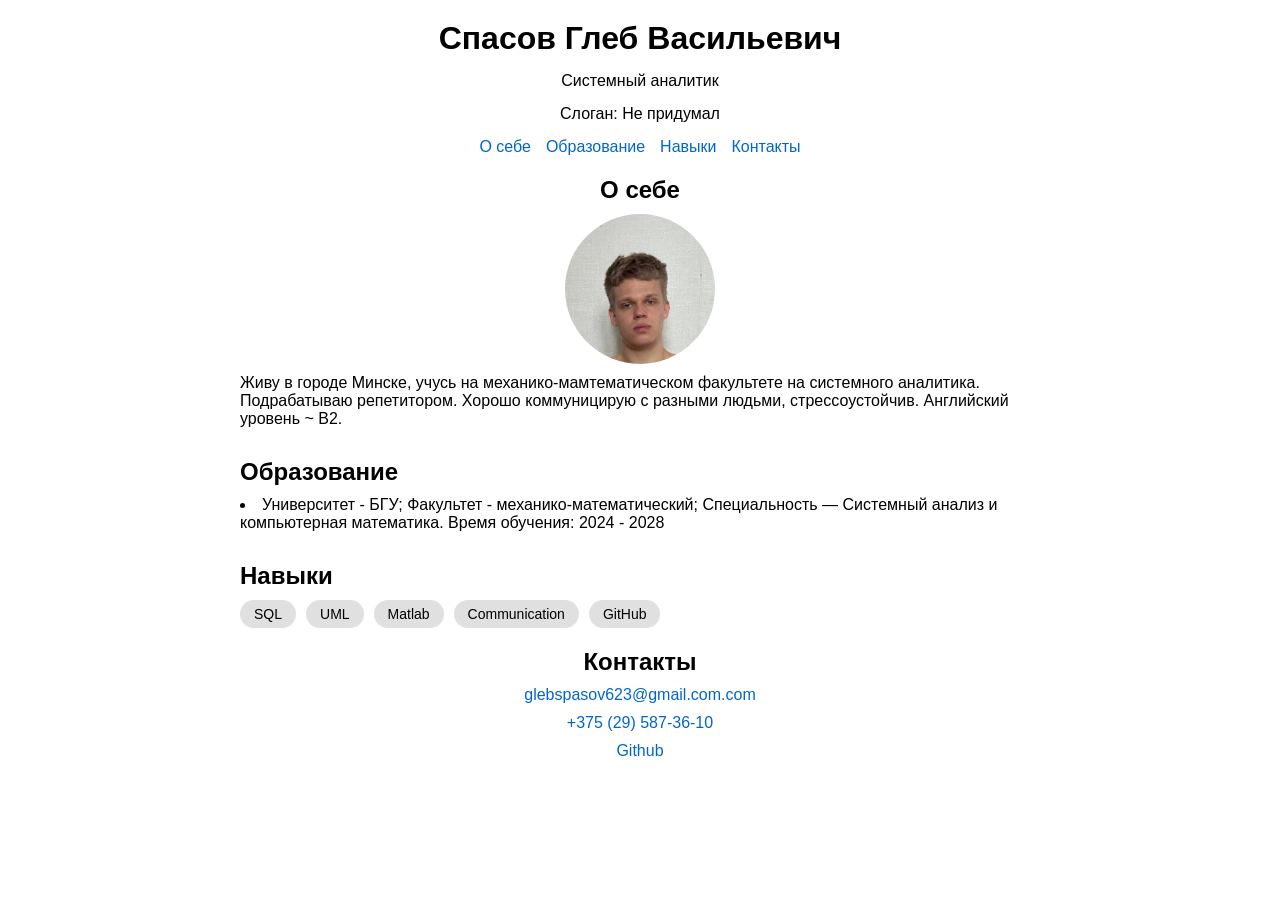
<file: task1/index.html>
<!DOCTYPE html>
<html lang="ru">
<head>
    <meta charset="utf-8">
    <meta name="viewport" content="width=device-width, initial-scale=1">
    <title>Семантическая вёрстка. Страница-резюме</title>
    <link rel="stylesheet" href="style.css">
</head>
<body>

    <header>
        <h1>Спасов Глеб Васильевич</h1>
        <p>Системный аналитик</p>
        <p>Слоган: Не придумал</p>
        <nav>
            <a href="#about">О себе</a>
            <a href="#education">Образование</a>
            <a href="#skills">Навыки</a>
            <a href="#contacts">Контакты</a>
        </nav>
    </header>

    <main>
        <section id="about">
            <h2>О себе</h2>
            <img src="5260506142515863634.jpg" alt="Моя фотокарточка" class = "avatar">
            <p>Живу в городе Минске, учусь на механико-мамтематическом факультете на системного аналитика. Подрабатываю репетитором. Хорошо коммуницирую с разными людьми, стрессоустойчив. Английский уровень ~ B2. </p>
        </section>

        <section id="education">
            <h2>Образование</h2>
            <ul>
                <li>Университет - БГУ; Факультет - механико-математический; Специальность — Системный анализ и компьютерная математика. Время обучения: 2024 - 2028</li>
            </ul>
        </section>

        <section id="skills">
            <h2>Навыки</h2>
            <div class="skills-list">
                <span class="skill">SQL</span>
                <span class="skill">UML</span>
                <span class="skill">Matlab</span>
                <span class="skill">Communication</span>
                <span class="skill">GitHub</span>
            </div>
        </section>
    </main>

    <footer id="contacts">
        <h2>Контакты</h2>
        <a href="mailto:glebspasov623@gmail.com">glebspasov623@gmail.com.com</a>
        <a href="tel:+375295873610">+375 (29) 587-36-10</a>
        <a href="https://github.com/GlebSpasov">Github</a>
    </footer>

</body>
</html>
</file>
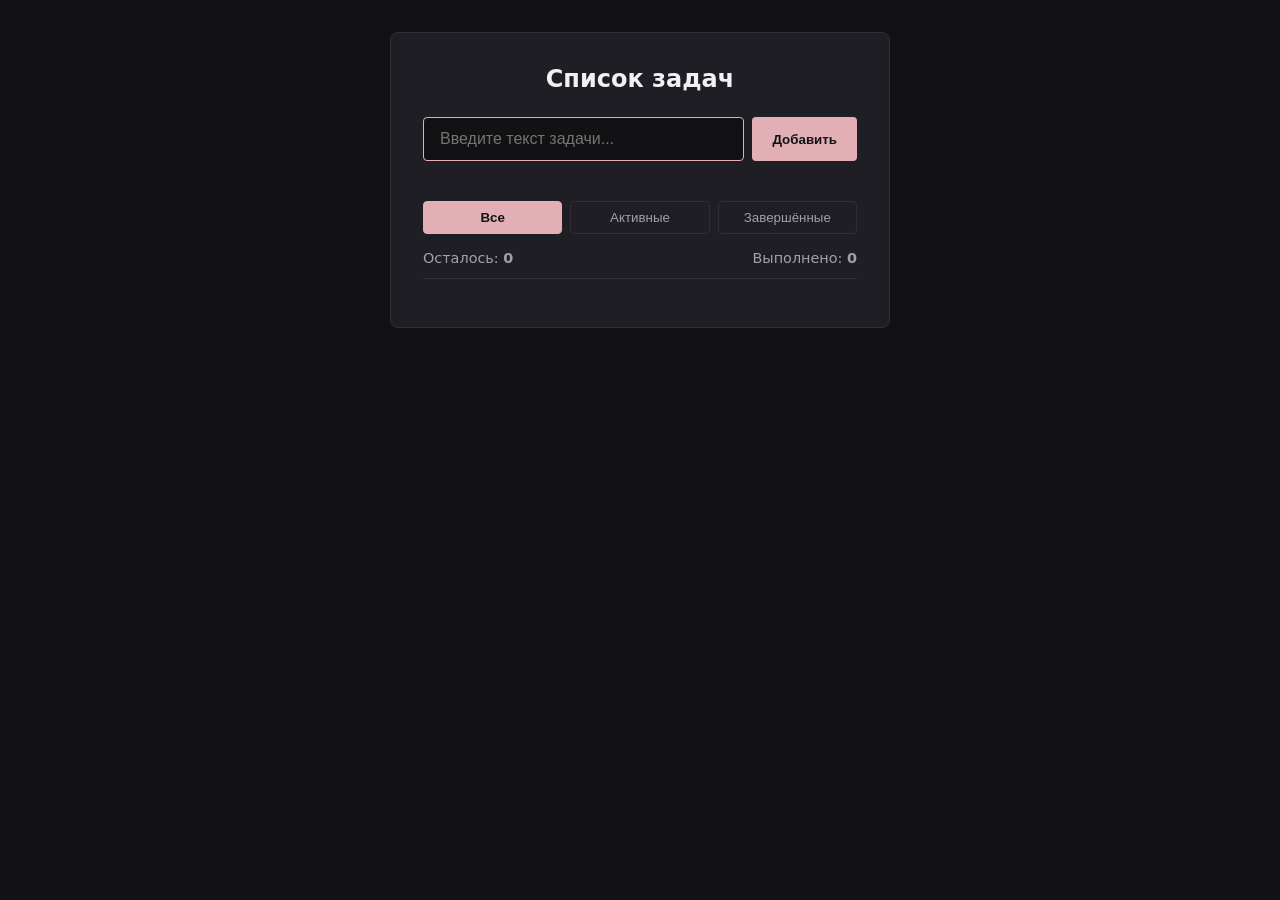
<file: task3/index.html>
<!DOCTYPE html>
<html lang="ru">
<head>
    <meta charset="UTF-8">
    <meta name="viewport" content="width=device-width, initial-scale=1.0">
    <title>Список задач (To-Do List)</title>
    <link rel="stylesheet" href="style.css">
</head>
<body>

<div class="todo-app">
    <h1 class="todo-app__title">Список задач</h1>

    <form id="todo-form" class="todo-form">
        <input type="text" id="todo-input" placeholder="Введите текст задачи..." autocomplete="off">
        <button type="submit" id="add-btn" class="btn btn--primary">Добавить</button>
    </form>
    <div id="error-message" class="error-message"></div>

    <div class="filters">
        <button class="filter-btn active" data-filter="all">Все</button>
        <button class="filter-btn" data-filter="active">Активные</button>
        <button class="filter-btn" data-filter="completed">Завершённые</button>
    </div>

    <div class="counter">
        <span>Осталось: <strong id="active-count">0</strong></span>
        <span>Выполнено: <strong id="completed-count">0</strong></span>
    </div>

    <ul id="todo-list" class="todo-list"></ul>
</div>

<script src="script.js"></script>
</body>
</html>
</file>
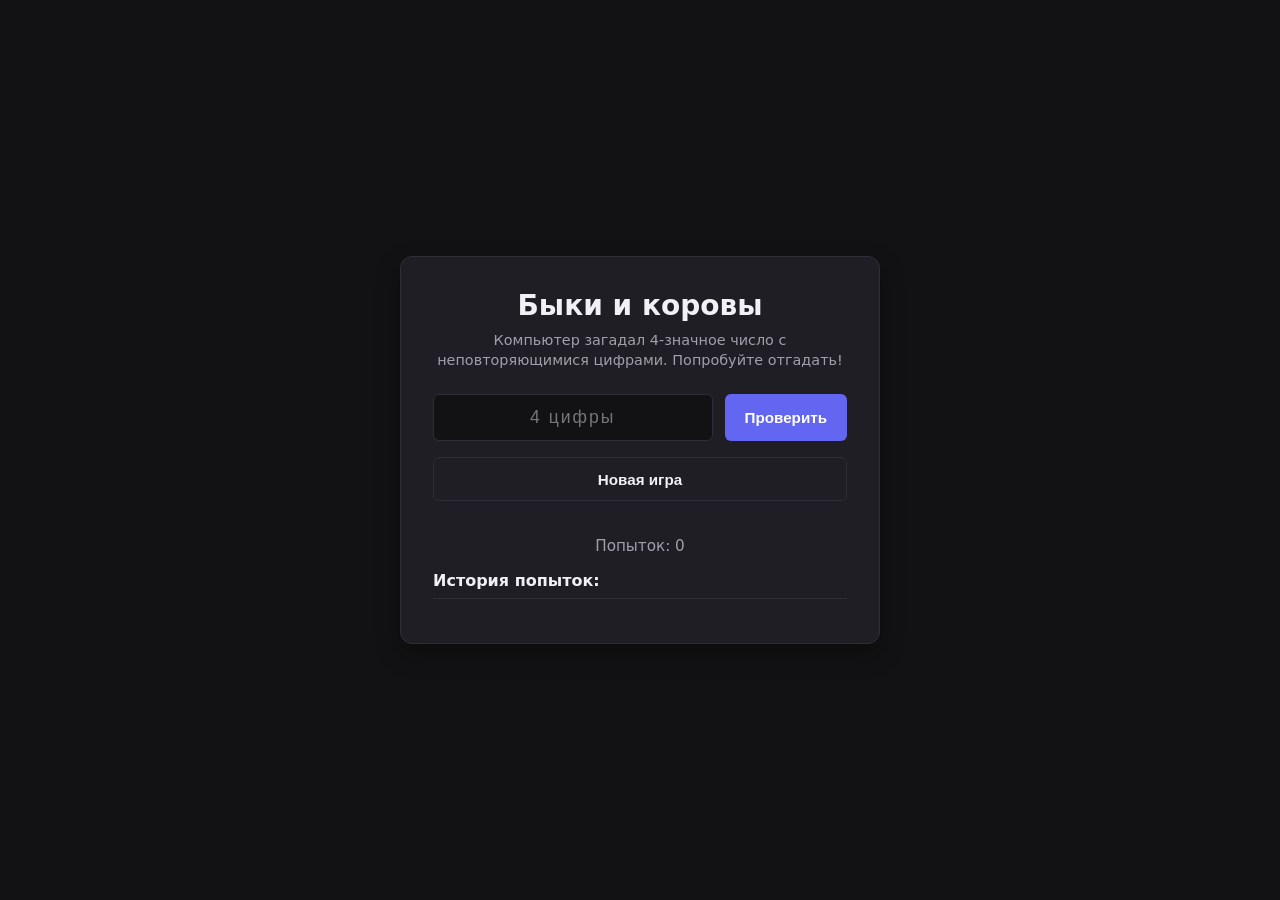
<file: task4/index.html>
<!DOCTYPE html>
<html lang="ru">
<head>
    <meta charset="UTF-8">
    <meta name="viewport" content="width=device-width, initial-scale=1.0">
    <title>Игра «Быки и коровы»</title>
    <link rel="stylesheet" href="style.css">
</head>
<body>
    <div class="game-container">
        <h1 class="game-title">Быки и коровы</h1>
        <p class="game-rules">Компьютер загадал 4-значное число с неповторяющимися цифрами. Попробуйте отгадать!</p>

        <div class="game-controls">
            <form id="game-form" class="game-form">
                <input type="text" id="guess-input" maxlength="4" placeholder="4 цифры" autocomplete="off">
                <button type="submit" id="check-btn" class="btn btn-primary">Проверить</button>
            </form>
            <button type="button" id="new-game-btn" class="btn btn-secondary">Новая игра</button>
        </div>

        <div id="error-message" class="error-message"></div>
        <div class="game-status">Попыток: <span id="attempts-count">0</span></div>

        <div class="history-container">
            <h3>История попыток:</h3>
            <ul id="history-list" class="history-list"></ul>
        </div>
    </div>

    <script src="script.js"></script>
</body>
</html>
</file>
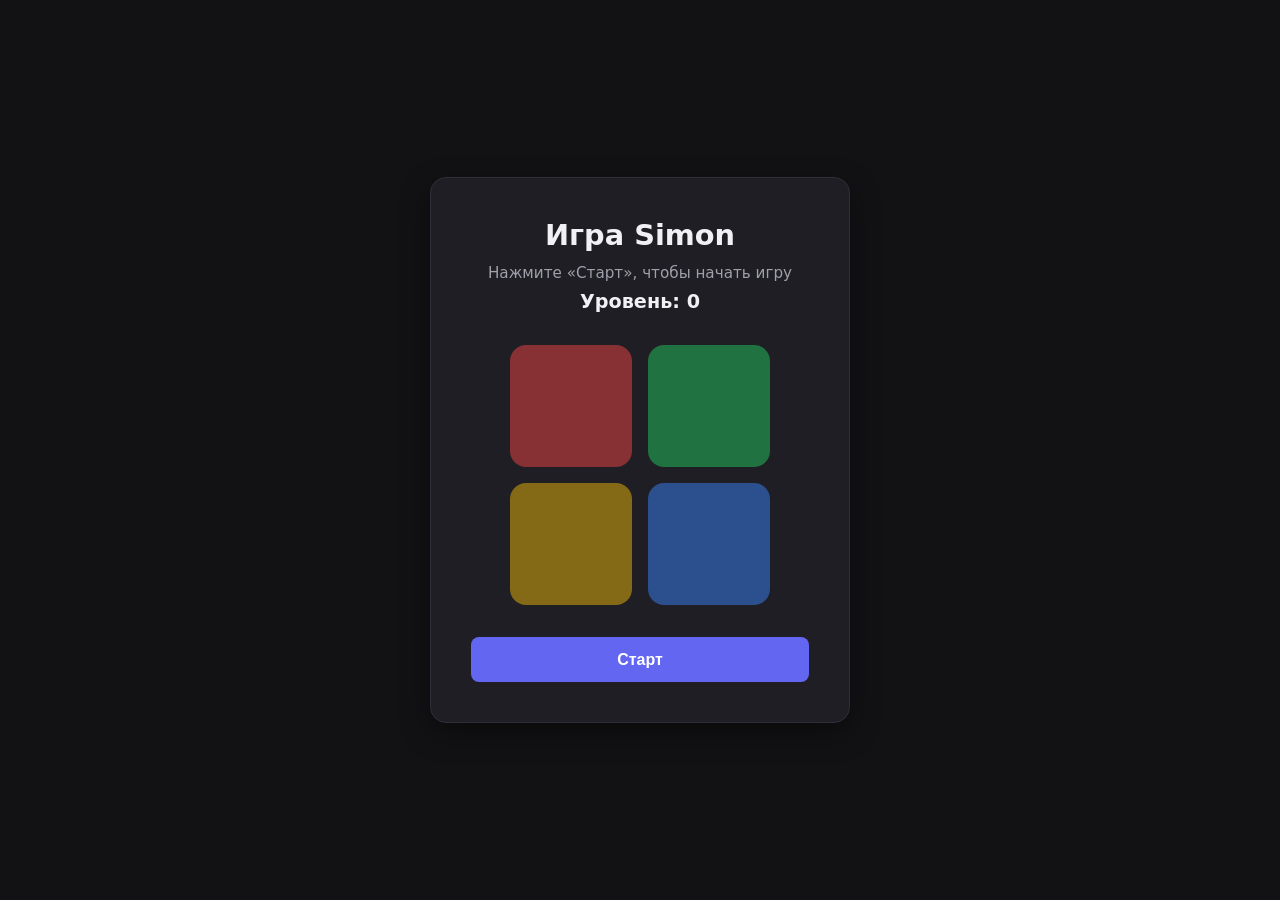
<file: task5/index.html>
<!DOCTYPE html>
<html lang="ru">
<head>
    <meta charset="UTF-8">
    <meta name="viewport" content="width=device-width, initial-scale=1.0">
    <title>Игра Simon</title>
    <link rel="stylesheet" href="style.css">
</head>
<body>
    <div class="game-container">
        <h1 class="game-title">Игра Simon</h1>
        <div class="game-info">
            <p id="game-status">Нажмите «Старт», чтобы начать игру</p>
            <div class="score-display">Уровень: <span id="level-count">0</span></div>
        </div>

        <div class="simon-board">
            <button class="simon-btn btn-0" data-index="0" disabled></button>
            <button class="simon-btn btn-1" data-index="1" disabled></button>
            <button class="simon-btn btn-2" data-index="2" disabled></button>
            <button class="simon-btn btn-3" data-index="3" disabled></button>
        </div>

        <button id="start-btn" class="btn-start">Старт</button>
    </div>

    <script src="script.js" defer></script>
</body>
</html>
</file>
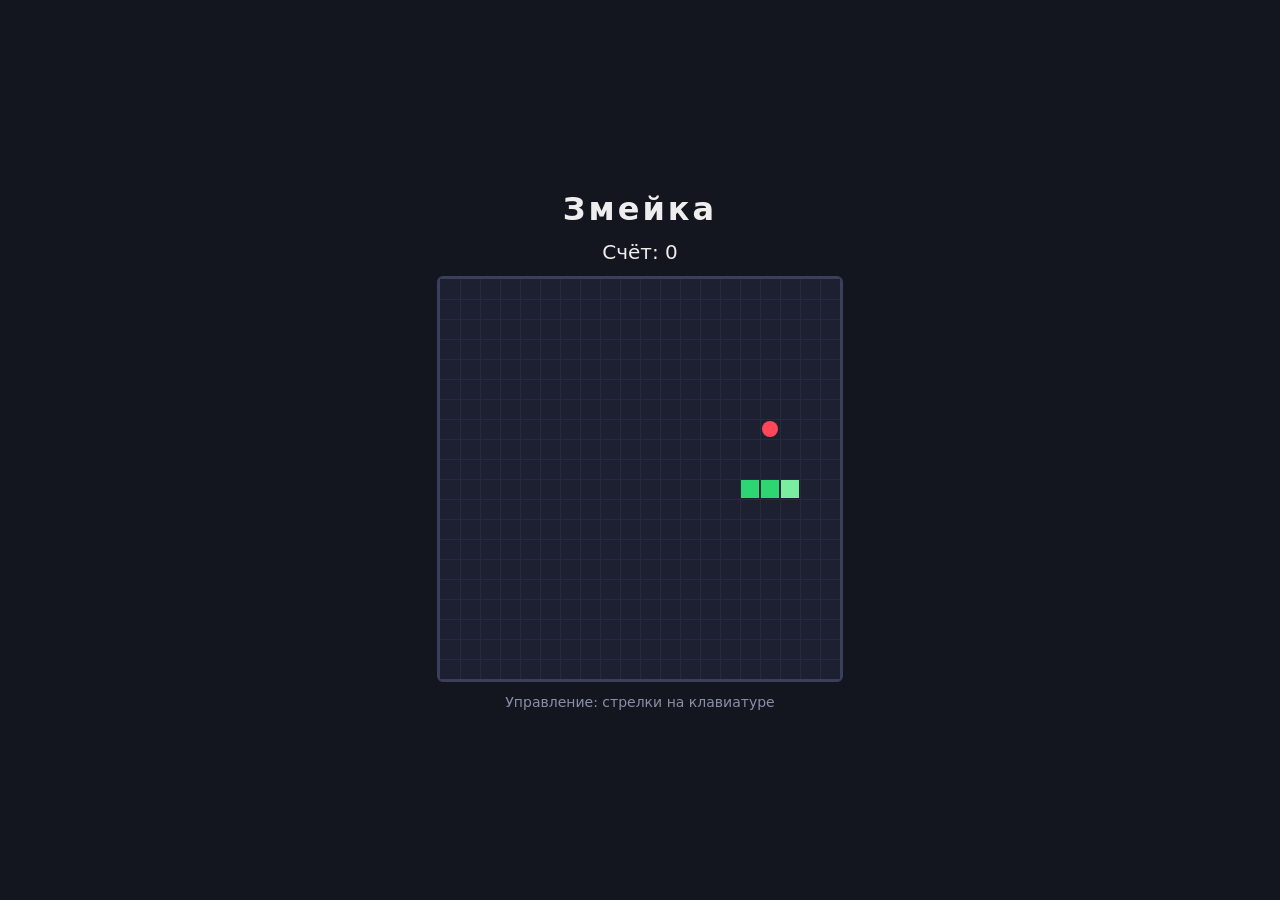
<file: task6/index.html>
<!DOCTYPE html>
<html lang="ru">
<head>
  <meta charset="UTF-8">
  <meta name="viewport" content="width=device-width, initial-scale=1">
  <title>Змейка</title>
  <link rel="stylesheet" href="style.css">
</head>
<body>
  <main class="app">
    <h1>Змейка</h1>
    <div class="score">Счёт: <span id="score">0</span></div>

    <div class="field">
      <canvas id="canvas"></canvas>
      <div class="overlay" id="overlay" hidden>
        <h2>Игра окончена</h2>
        <p>Итоговый счёт: <span id="finalScore">0</span></p>
        <button id="restartBtn" class="restart">Начать заново</button>
      </div>
    </div>

    <p class="hint">Управление: стрелки на клавиатуре</p>
  </main>
  <script type="module" src="script.js"></script>
</body>
</html>
</file>
<file: task1/style.css>
* {
    box-sizing: border-box;
    margin: 0;
    padding: 0;
}

body {
    font-family: sans-serif;
    display: flex;
    flex-direction: column;
    align-items: center;
    gap: 20px;
    padding: 20px;
}

header, main, footer {
    width: 100%;
    max-width: 800px;
    display: flex;
    flex-direction: column;
    align-items: center;
    gap: 15px;
}

nav {
    display: flex;
    flex-direction: row;
    flex-wrap: wrap;
    justify-content: center;
    gap: 15px;
}

nav a {
    text-decoration: none;
    color: #0066cc;
}

nav a:hover {
    color: #003366;
    text-decoration: underline;
}

main {
    display: flex;
    flex-direction: column;
    gap: 30px;
}

section {
    display: flex;
    flex-direction: column;
    align-items: flex-start;
    gap: 10px;
    width: 100%;
}

#about {
    align-items: center;
}

#about img {
    width: 150px;
    height: 150px;
    border-radius: 50%;
}

#education ul {
    list-style-position: inside;
    display: flex;
    flex-direction: column;
    gap: 5px;
}

.skills-list {
    display: flex;
    flex-direction: row;
    flex-wrap: wrap;
    justify-content: flex-start;
    gap: 10px;
}

.skill {
    background-color: #e0e0e0;
    color: #000;
    padding: 6px 14px;
    border-radius: 16px;
    font-size: 14px;
}

footer {
    display: flex;
    flex-direction: column;
    align-items: center;
    gap: 10px;
}

footer a {
    color: #0066cc;
    text-decoration: none;
}

footer a:hover {
    color: #003366;
    text-decoration: underline;
}
</file>
<file: task3/style.css>
:root {
    --bg-color: #121214;
    --card-bg: #1e1e24;
    --accent-color: #e2afb6;
    --accent-hover: #f0c4cb;
    --text-main: #f0f0f5;
    --text-muted: #a0a0ab;
    --border-color: #2e2e38;
    --danger-color: #ff5555;
    --font-body: 'Inter', system-ui, -apple-system, sans-serif;
}

* {
    box-sizing: border-box;
    margin: 0;
    padding: 0;
}

body {
    background-color: var(--bg-color);
    color: var(--text-main);
    font-family: var(--font-body);
    display: flex;
    justify-content: center;
    align-items: flex-start;
    min-height: 100vh;
    padding: 2rem 1rem;
}

.todo-app {
    background-color: var(--card-bg);
    border: 1px solid var(--border-color);
    border-radius: 8px;
    padding: 2rem;
    width: 100%;
    max-width: 500px;
}

.todo-app__title {
    font-size: 1.5rem;
    margin-bottom: 1.5rem;
    text-align: center;
}

.todo-form {
    display: flex;
    gap: 0.5rem;
    margin-bottom: 0.25rem;
}

.todo-form input {
    flex: 1;
    padding: 0.75rem 1rem;
    background-color: var(--bg-color);
    border: 1px solid var(--border-color);
    border-radius: 4px;
    color: var(--text-main);
    font-size: 1rem;
    outline: none;
    transition: border-color 0.2s ease;
}

.todo-form input:focus {
    border-color: var(--accent-color);
}

.btn {
    padding: 0.75rem 1.25rem;
    background-color: var(--accent-color);
    color: #121214;
    border: none;
    border-radius: 4px;
    font-weight: 600;
    cursor: pointer;
    transition: background-color 0.2s ease;
}

.btn:hover {
    background-color: var(--accent-hover);
}

.error-message {
    color: var(--danger-color);
    font-size: 0.85rem;
    min-height: 1.25rem;
    margin-bottom: 1rem;
}

.filters {
    display: flex;
    gap: 0.5rem;
    margin-bottom: 1rem;
}

.filter-btn {
    flex: 1;
    padding: 0.5rem;
    background: transparent;
    border: 1px solid var(--border-color);
    color: var(--text-muted);
    border-radius: 4px;
    cursor: pointer;
    transition: all 0.2s ease;
}

.filter-btn:hover {
    border-color: var(--text-muted);
}

.filter-btn.active {
    background-color: var(--accent-color);
    color: #121214;
    border-color: var(--accent-color);
    font-weight: 600;
}

.counter {
    display: flex;
    justify-content: space-between;
    font-size: 0.9rem;
    color: var(--text-muted);
    margin-bottom: 1rem;
    padding-bottom: 0.75rem;
    border-bottom: 1px solid var(--border-color);
}

.todo-list {
    list-style: none;
    display: flex;
    flex-direction: column;
    gap: 0.5rem;
}

.todo-item {
    display: flex;
    align-items: center;
    justify-content: space-between;
    padding: 0.75rem 1rem;
    background-color: var(--bg-color);
    border: 1px solid var(--border-color);
    border-radius: 4px;
    gap: 0.75rem;
}

.todo-item__content {
    display: flex;
    align-items: center;
    gap: 0.75rem;
    flex: 1;
    word-break: break-word;
}

.todo-item__checkbox {
    width: 18px;
    height: 18px;
    cursor: pointer;
    accent-color: var(--accent-color);
}

.completed {
    text-decoration: line-through;
    opacity: 0.6;
}

.delete-btn {
    background: transparent;
    border: none;
    color: var(--danger-color);
    cursor: pointer;
    font-size: 1.2rem;
    padding: 0.25rem 0.5rem;
    border-radius: 4px;
    line-height: 1;
    transition: background-color 0.2s ease;
}

.delete-btn:hover {
    background-color: rgba(255, 85, 85, 0.1);
}
</file>
<file: task4/style.css>
:root {
    --bg-color: #121214;
    --card-bg: #1e1e24;
    --accent-color: #6366f1;
    --accent-hover: #4f46e5;
    --text-main: #f0f0f5;
    --text-muted: #a0a0ab;
    --border-color: #2e2e38;
    --danger-color: #ef4444;
    --success-color: #22c55e;
    --font-body: 'Inter', system-ui, -apple-system, sans-serif;
}

* {
    box-sizing: border-box;
    margin: 0;
    padding: 0;
}

body {
    background-color: var(--bg-color);
    color: var(--text-main);
    font-family: var(--font-body);
    display: flex;
    justify-content: center;
    align-items: center;
    min-height: 100vh;
    padding: 1.5rem;
}

.game-container {
    background-color: var(--card-bg);
    border: 1px solid var(--border-color);
    border-radius: 12px;
    padding: 2rem;
    width: 100%;
    max-width: 480px;
    box-shadow: 0 10px 25px rgba(0, 0, 0, 0.3);
}

.game-title {
    font-size: 1.75rem;
    font-weight: 800;
    margin-bottom: 0.5rem;
    text-align: center;
}

.game-rules {
    font-size: 0.9rem;
    color: var(--text-muted);
    text-align: center;
    margin-bottom: 1.5rem;
    line-height: 1.4;
}

.game-controls {
    display: flex;
    flex-direction: column;
    gap: 1rem;
    margin-bottom: 0.5rem;
}

.game-form {
    display: flex;
    gap: 0.75rem;
}

.game-form input {
    flex: 1;
    min-height: 44px;
    padding: 0.75rem 1rem;
    background-color: var(--bg-color);
    border: 1px solid var(--border-color);
    border-radius: 6px;
    color: var(--text-main);
    font-size: 1.1rem;
    letter-spacing: 2px;
    text-align: center;
    outline: none;
    transition: border-color 0.2s;
}

.game-form input:focus {
    border-color: var(--accent-color);
}

.btn {
    min-height: 44px;
    padding: 0.75rem 1.25rem;
    border: none;
    border-radius: 6px;
    font-weight: 600;
    font-size: 0.95rem;
    cursor: pointer;
    transition: background-color 0.2s, transform 0.1s;
}

.btn:active {
    transform: scale(0.98);
}

.btn-primary {
    background-color: var(--accent-color);
    color: white;
}

.btn-primary:hover {
    background-color: var(--accent-hover);
}

.btn-primary:disabled {
    background-color: var(--border-color);
    color: var(--text-muted);
    cursor: not-allowed;
}

.btn-secondary {
    background-color: transparent;
    border: 1px solid var(--border-color);
    color: var(--text-main);
    width: 100%;
}

.btn-secondary:hover {
    background-color: rgba(255, 255, 255, 0.05);
    border-color: var(--text-muted);
}

.error-message {
    color: var(--danger-color);
    font-size: 0.85rem;
    min-height: 1.25rem;
    margin-bottom: 0.5rem;
    text-align: center;
}

.game-status {
    font-size: 0.95rem;
    color: var(--text-muted);
    margin-bottom: 1rem;
    text-align: center;
}

.history-container h3 {
    font-size: 1rem;
    margin-bottom: 0.75rem;
    color: var(--text-main);
    border-bottom: 1px solid var(--border-color);
    padding-bottom: 0.5rem;
}

.history-list {
    list-style: none;
    max-height: 200px;
    overflow-y: auto;
    display: flex;
    flex-direction: column;
    gap: 0.5rem;
}

.history-item {
    display: flex;
    justify-content: space-between;
    align-items: center;
    padding: 0.6rem 0.8rem;
    background-color: var(--bg-color);
    border: 1px solid var(--border-color);
    border-radius: 6px;
    font-size: 0.9rem;
}

.history-guess {
    font-family: monospace;
    font-size: 1.1rem;
    letter-spacing: 1px;
    font-weight: 600;
}

.history-result {
    color: var(--text-muted);
}

.win-message {
    color: var(--success-color);
    font-weight: 600;
}
</file>
<file: task5/style.css>
:root {
    --bg-color: #121214;
    --card-bg: #1e1e24;
    --text-main: #f0f0f5;
    --text-muted: #a0a0ab;
    --border-color: #2e2e38;
    --font-body: 'Inter', system-ui, -apple-system, sans-serif;
}

* {
    box-sizing: border-box;
    margin: 0;
    padding: 0;
}

body {
    background-color: var(--bg-color);
    color: var(--text-main);
    font-family: var(--font-body);
    display: flex;
    justify-content: center;
    align-items: center;
    min-height: 100vh;
    padding: 1.5rem;
}

.game-container {
    background-color: var(--card-bg);
    border: 1px solid var(--border-color);
    border-radius: 16px;
    padding: 2.5rem;
    width: 100%;
    max-width: 420px;
    box-shadow: 0 10px 30px rgba(0, 0, 0, 0.4);
    text-align: center;
}

.game-title {
    font-size: 1.8rem;
    font-weight: 800;
    margin-bottom: 0.75rem;
}

.game-info {
    margin-bottom: 2rem;
}

#game-status {
    font-size: 0.95rem;
    color: var(--text-muted);
    margin-bottom: 0.5rem;
}

.score-display {
    font-size: 1.2rem;
    font-weight: 700;
    color: var(--text-main);
}

.simon-board {
    display: grid;
    grid-template-columns: repeat(2, 1fr);
    gap: 16px;
    width: 260px;
    height: 260px;
    margin: 0 auto 2rem auto;
}

.simon-btn {
    border: none;
    border-radius: 16px;
    cursor: pointer;
    opacity: 0.5;
    transition: transform 0.1s, opacity 0.2s, box-shadow 0.2s;
    outline: none;
}

.simon-btn:not(:disabled):hover {
    opacity: 0.7;
}

.simon-btn:not(:disabled):active {
    transform: scale(0.96);
}

.btn-0 { background-color: #ef4444; } /* Красный */
.btn-1 { background-color: #22c55e; } /* Зеленый */
.btn-2 { background-color: #eab308; } /* Желтый */
.btn-3 { background-color: #3b82f6; } /* Синий */

.simon-btn.active {
    opacity: 1 !important;
    box-shadow: 0 0 25px currentColor;
    transform: scale(1.04);
}

.btn-start {
    background-color: #6366f1;
    color: white;
    border: none;
    border-radius: 8px;
    padding: 0.85rem 2rem;
    font-size: 1rem;
    font-weight: 600;
    cursor: pointer;
    transition: background-color 0.2s, transform 0.1s;
    width: 100%;
}

.btn-start:hover {
    background-color: #4f46e5;
}

.btn-start:active {
    transform: scale(0.98);
}
</file>
<file: task6/style.css>
* { box-sizing: border-box; }

body {
  margin: 0;
  min-height: 100vh;
  display: flex;
  align-items: center;
  justify-content: center;
  background: #14161f;
  color: #eee;
  font-family: system-ui, Arial, sans-serif;
}

.app {
  display: flex;
  flex-direction: column;
  align-items: center;
  gap: 12px;
  padding: 20px;
}

h1 { margin: 0; letter-spacing: 3px; }

.score { font-size: 20px; }

.field {
  position: relative;
  line-height: 0;
  border: 3px solid #3a3f5c;
  border-radius: 6px;
}

canvas {
  display: block;
  background: #1d2030;
}

.overlay {
  position: absolute;
  inset: 0;
  display: flex;
  flex-direction: column;
  align-items: center;
  justify-content: center;
  gap: 10px;
  line-height: normal;
  background: rgba(10, 12, 20, 0.82);
}

.overlay[hidden] { display: none; }

.overlay h2 { margin: 0; color: #ff6b6b; }
.overlay p { margin: 0; font-size: 18px; }

.restart {
  margin-top: 6px;
  padding: 10px 28px;
  font-size: 16px;
  border: none;
  border-radius: 8px;
  background: #6c5ce7;
  color: #fff;
  cursor: pointer;
}
.restart:hover { background: #7d6ff0; }

.hint { margin: 0; font-size: 14px; color: #8a8fa8; }
</file>
